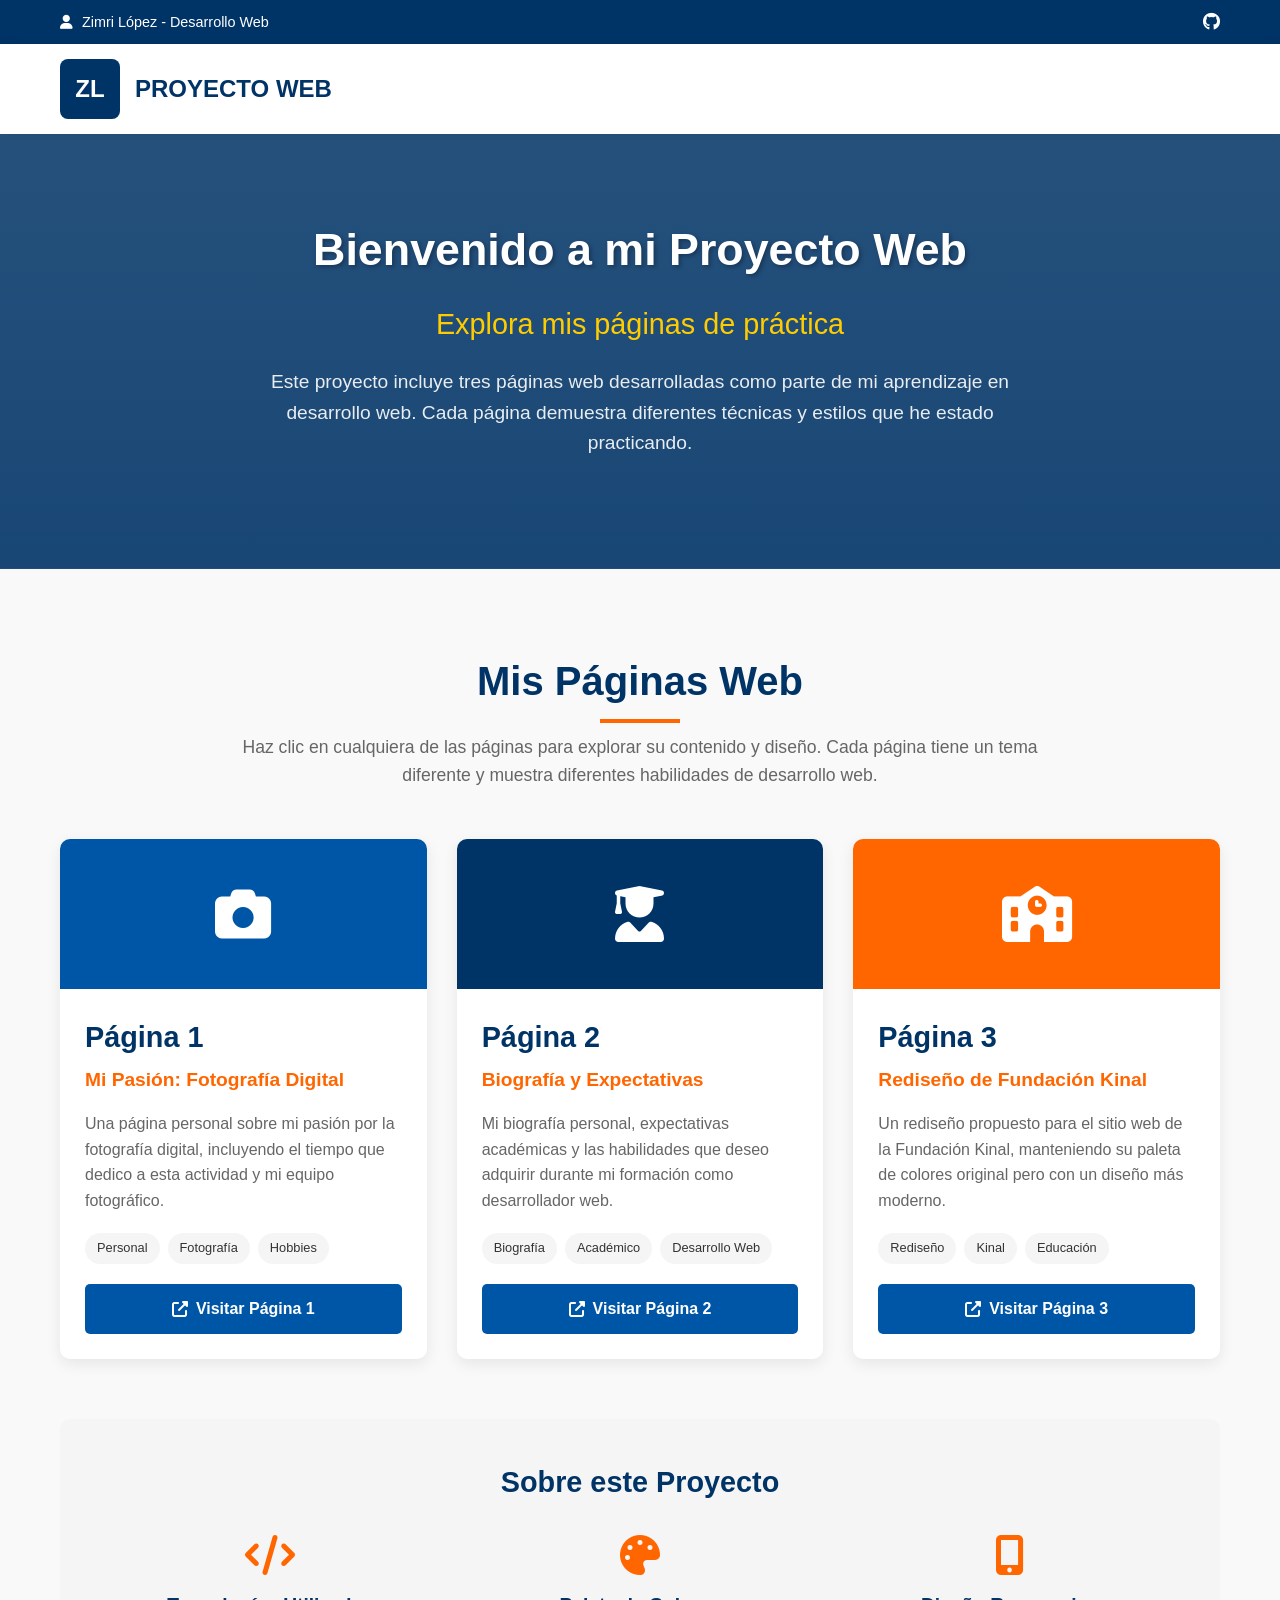
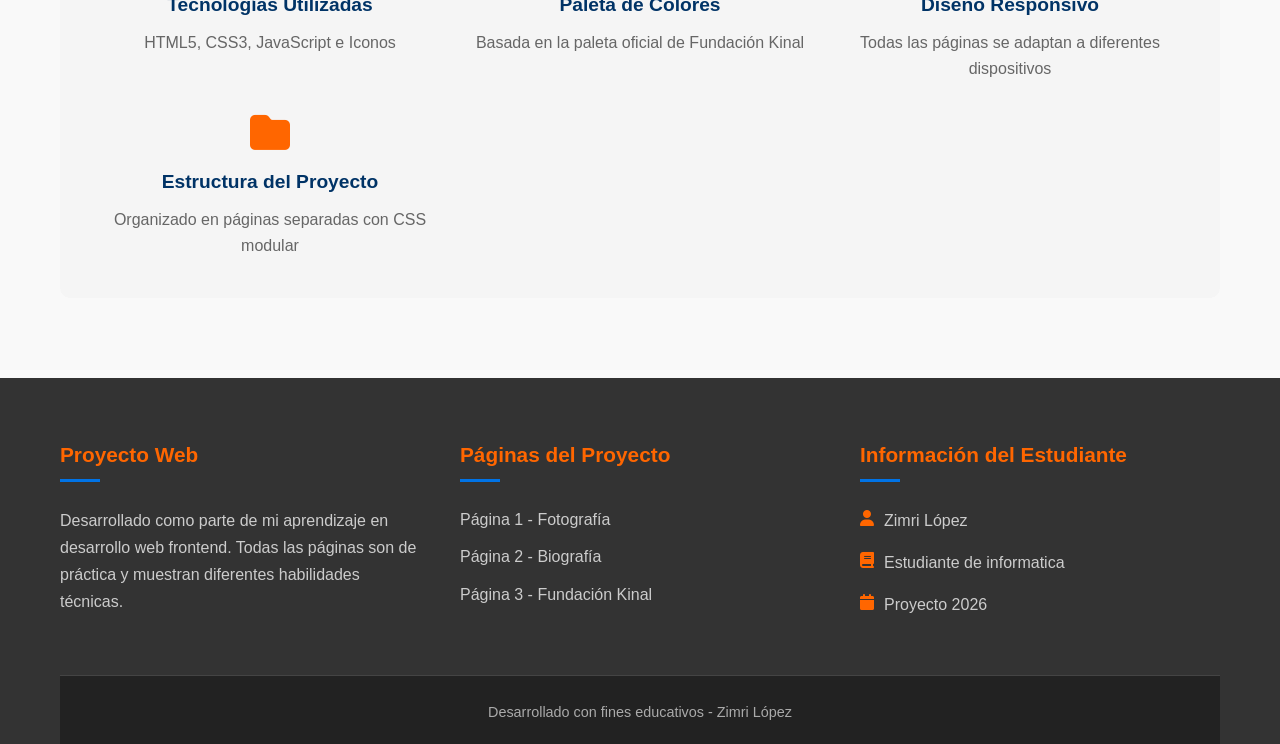
<file: index.html>
<!DOCTYPE html>
<html lang="es">

<head>
    <meta charset="UTF-8">
    <meta name="viewport" content="width=device-width, initial-scale=1.0">
    <title>Proyecto Web - Páginas de Práctica</title>
    <link rel="stylesheet" href="/style/index.css">
    <link rel="stylesheet" href="https://cdnjs.cloudflare.com/ajax/libs/font-awesome/6.4.0/css/all.min.css">
</head>

<body>

    <div class="top-header">
        <div class="container">
            <div class="top-header-content">
                <div class="contact-info">
                    <span><i class="fas fa-user"></i> Zimri López - Desarrollo Web</span>
                </div>
                <div class="social-icons">
                    <a href="#"><i class="fab fa-github"></i></a>
                </div>
            </div>
        </div>
    </div>

    <header class="main-header">
        <div class="container">
            <div class="header-content">
                <div class="logo-container">
                    <div class="logo">
                        <div class="logo-icon">ZL</div>
                    </div>
                    <div class="logo-text">
                        <div class="logo-title">PROYECTO WEB</div>

                    </div>
                </div>
            </div>
        </div>
    </header>


    <section class="hero">
        <div class="container">
            <div class="hero-content">
                <h1>Bienvenido a mi Proyecto Web</h1>
                <h2>Explora mis páginas de práctica</h2>
                <p>Este proyecto incluye tres páginas web desarrolladas como parte de mi aprendizaje en desarrollo web.
                    Cada página demuestra diferentes técnicas y estilos que he estado practicando.</p>
            </div>
        </div>
    </section>

    <section class="pages-section">
        <div class="container">
            <h2 class="section-title">Mis Páginas Web</h2>
            <p class="section-description">
                Haz clic en cualquiera de las páginas para explorar su contenido y diseño.
                Cada página tiene un tema diferente y muestra diferentes habilidades de desarrollo web.
            </p>

            <div class="pages-grid">

                <div class="page-card">
                    <div class="page-icon" style="background-color: #0056a6;">
                        <i class="fas fa-camera"></i>
                    </div>
                    <div class="page-content">
                        <h3>Página 1</h3>
                        <h4>Mi Pasión: Fotografía Digital</h4>
                        <p>Una página personal sobre mi pasión por la fotografía digital, incluyendo el tiempo que
                            dedico a esta actividad y mi equipo fotográfico.</p>
                        <div class="page-features">
                            <span class="feature-tag">Personal</span>
                            <span class="feature-tag">Fotografía</span>
                            <span class="feature-tag">Hobbies</span>
                        </div>
                        <a href="pages/pagina1.html" class="page-button">
                            <i class="fas fa-external-link-alt"></i> Visitar Página 1
                        </a>
                    </div>
                </div>


                <div class="page-card">
                    <div class="page-icon" style="background-color: #003366;">
                        <i class="fas fa-user-graduate"></i>
                    </div>
                    <div class="page-content">
                        <h3>Página 2</h3>
                        <h4>Biografía y Expectativas</h4>
                        <p>Mi biografía personal, expectativas académicas y las habilidades que deseo adquirir durante
                            mi formación como desarrollador web.</p>
                        <div class="page-features">
                            <span class="feature-tag">Biografía</span>
                            <span class="feature-tag">Académico</span>
                            <span class="feature-tag">Desarrollo Web</span>
                        </div>
                        <a href="pages/pagina2.html" class="page-button">
                            <i class="fas fa-external-link-alt"></i> Visitar Página 2
                        </a>
                    </div>
                </div>


                <div class="page-card">
                    <div class="page-icon" style="background-color: #ff6600;">
                        <i class="fas fa-school"></i>
                    </div>
                    <div class="page-content">
                        <h3>Página 3</h3>
                        <h4>Rediseño de Fundación Kinal</h4>
                        <p>Un rediseño propuesto para el sitio web de la Fundación Kinal, manteniendo su paleta de
                            colores original pero con un diseño más moderno.</p>
                        <div class="page-features">
                            <span class="feature-tag">Rediseño</span>
                            <span class="feature-tag">Kinal</span>
                            <span class="feature-tag">Educación</span>
                        </div>
                        <a href="pages/pagina3.html" class="page-button">
                            <i class="fas fa-external-link-alt"></i> Visitar Página 3
                        </a>
                    </div>
                </div>
            </div>


            <div class="project-info">
                <h3>Sobre este Proyecto</h3>
                <div class="info-grid">
                    <div class="info-item">
                        <i class="fas fa-code"></i>
                        <h4>Tecnologías Utilizadas</h4>
                        <p>HTML5, CSS3, JavaScript e Iconos</p>
                    </div>
                    <div class="info-item">
                        <i class="fas fa-palette"></i>
                        <h4>Paleta de Colores</h4>
                        <p>Basada en la paleta oficial de Fundación Kinal</p>
                    </div>
                    <div class="info-item">
                        <i class="fas fa-mobile-alt"></i>
                        <h4>Diseño Responsivo</h4>
                        <p>Todas las páginas se adaptan a diferentes dispositivos</p>
                    </div>
                    <div class="info-item">
                        <i class="fas fa-folder"></i>
                        <h4>Estructura del Proyecto</h4>
                        <p>Organizado en páginas separadas con CSS modular</p>
                    </div>
                </div>
            </div>
        </div>
    </section>


    <footer class="footer">
        <div class="container">
            <div class="footer-content">
                <div class="footer-column">
                    <h3>Proyecto Web</h3>
                    <p>Desarrollado como parte de mi aprendizaje en desarrollo web frontend. Todas las páginas son de
                        práctica y muestran diferentes habilidades técnicas.</p>

                </div>

                <div class="footer-column">
                    <h3>Páginas del Proyecto</h3>
                    <ul class="footer-links">
                        <li><a href="pages/pagina1.html">Página 1 - Fotografía</a></li>
                        <li><a href="pages/pagina2.html">Página 2 - Biografía</a></li>
                        <li><a href="pages/pagina3.html">Página 3 - Fundación Kinal</a></li>
                    </ul>
                </div>

                <div class="footer-column">
                    <h3>Información del Estudiante</h3>
                    <div class="contact-details">
                        <p><i class="fas fa-user"></i> Zimri López</p>
                        <p><i class="fas fa-book"></i> Estudiante de informatica</p>
                        <p><i class="fas fa-calendar"></i> Proyecto 2026</p>
                    </div>
                </div>
            </div>

            <div class="copyright">

                <p style="margin-top: 5px;">Desarrollado con fines educativos - Zimri López</p>
            </div>
        </div>
    </footer>

    <script>
        document.addEventListener('DOMContentLoaded', function () {

            const pageCards = document.querySelectorAll('.page-card');
            pageCards.forEach(card => {
                card.addEventListener('mouseenter', function () {
                    this.style.transform = 'translateY(-10px)';
                });

                card.addEventListener('mouseleave', function () {
                    this.style.transform = 'translateY(0)';
                });
            });
        });
    </script>
</body>

</html>
</file>
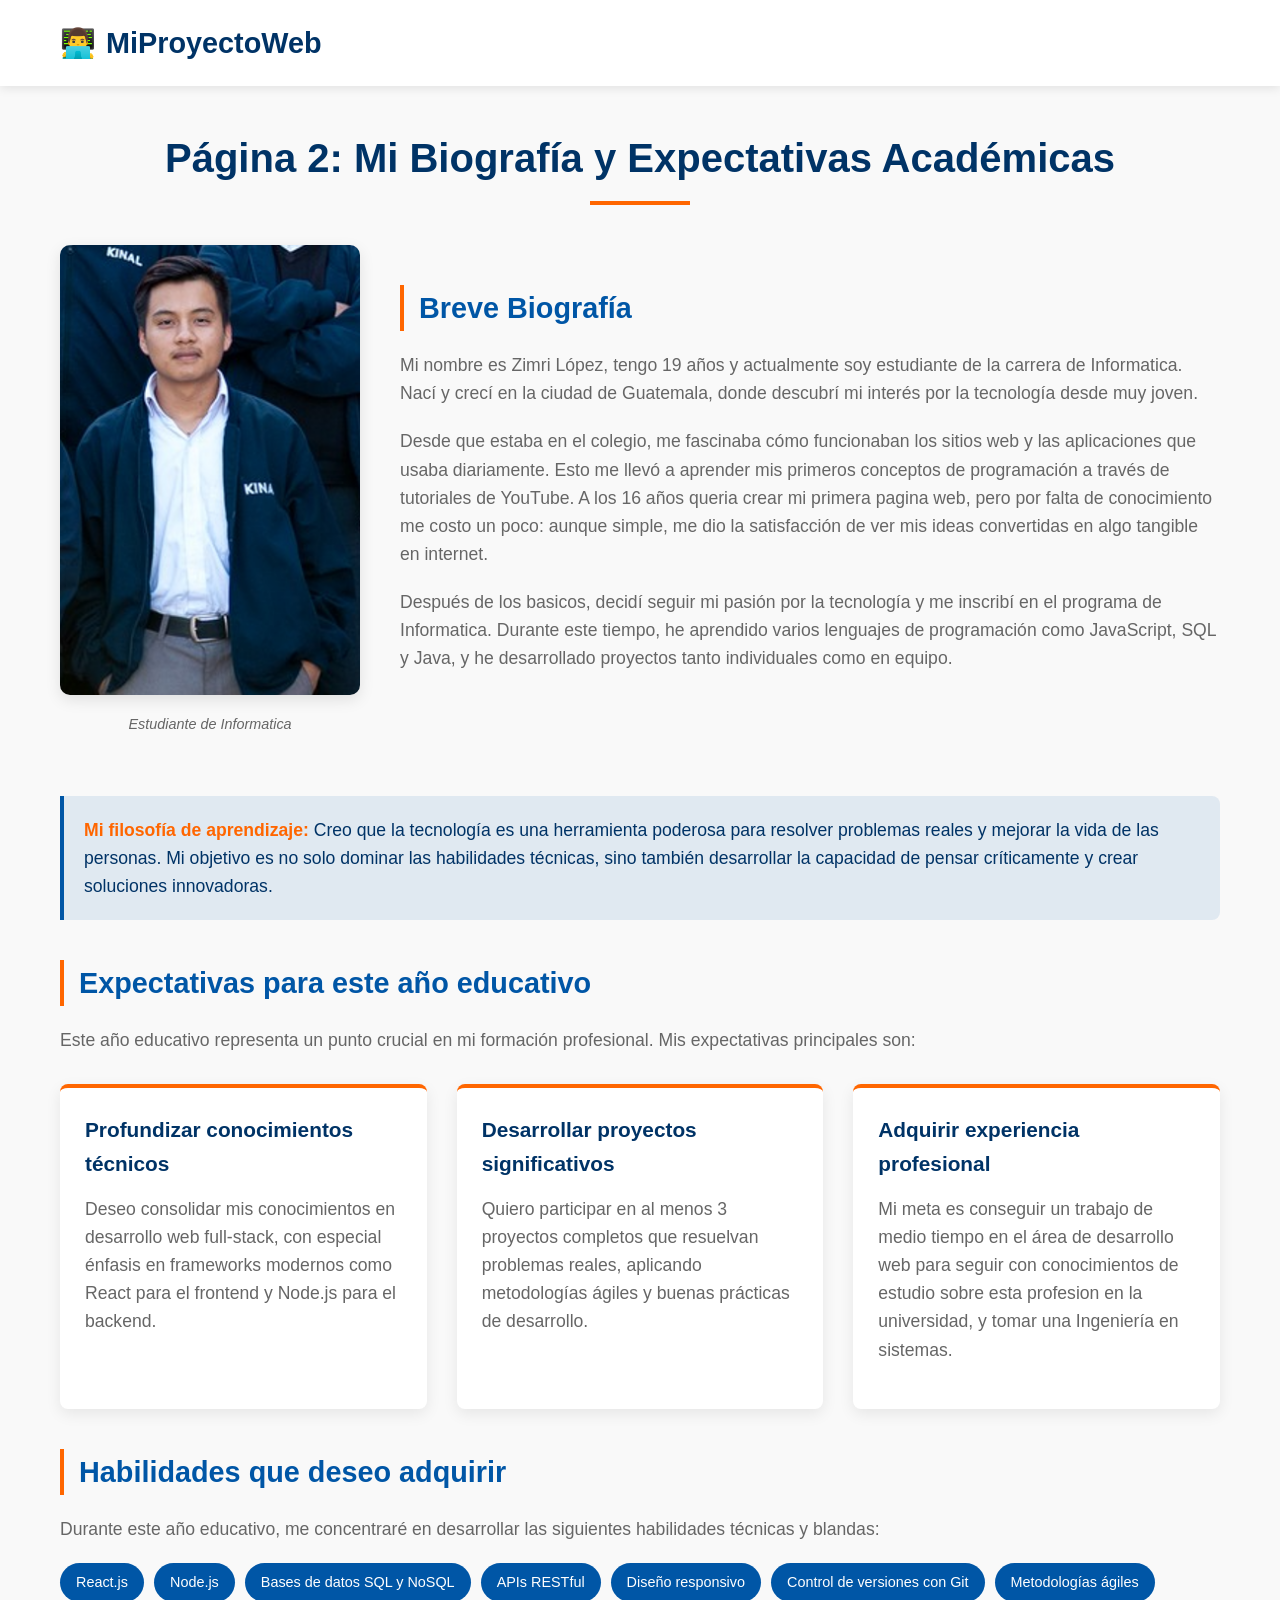
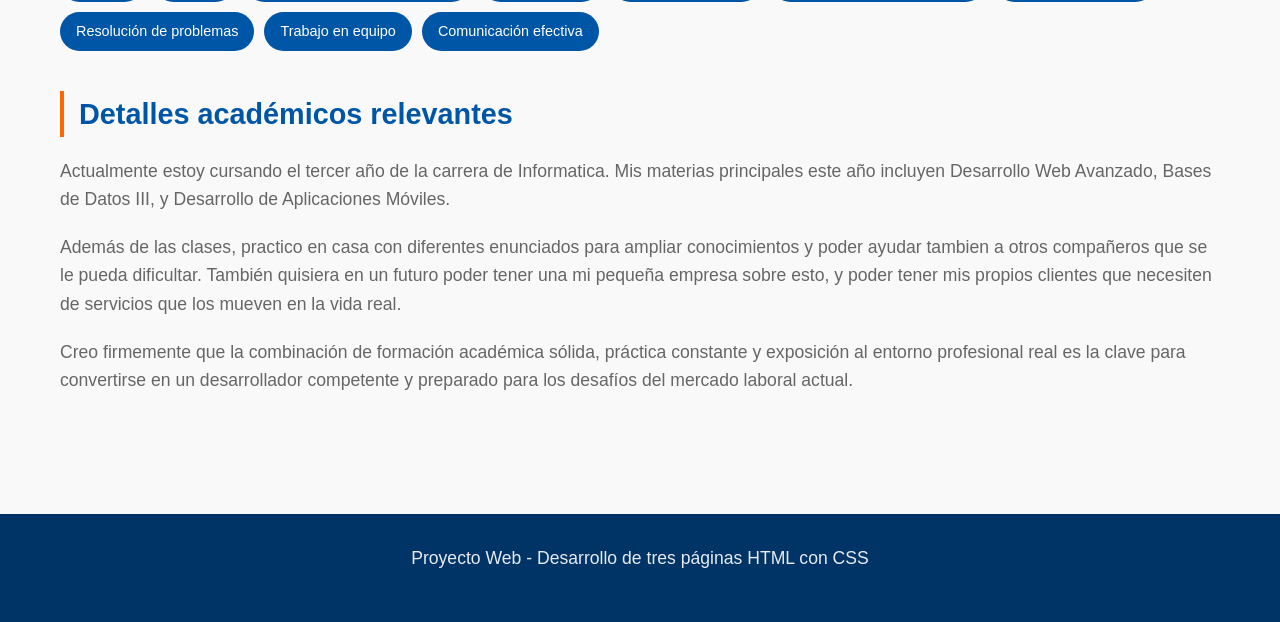
<file: pages/pagina2.html>
<!DOCTYPE html>
<html lang="es">
<head>
    <meta charset="UTF-8">
    <meta name="viewport" content="width=device-width, initial-scale=1.0">
    <title>Proyecto Web - Página 2</title>
    <link rel="stylesheet" href="/style/pagina2.css">

</head>

<body>

    <header>
        <div class="container">
            <nav>
                <a href="index.html" class="logo">MiProyectoWeb</a>
            </nav>
        </div>
    </header>

    <div class="container">
        <main>
            <h1>Página 2: Mi Biografía y Expectativas Académicas</h1>

            <div class="bio-section">
                <div class="image-container">
                    <img src="/image/Z.png" alt="Foto de perfil" class="profile-img">
                    <p class="caption">Estudiante de Informatica</p>
                </div>

                <div class="bio-text">
                    <h2>Breve Biografía</h2>
                    <p>Mi nombre es Zimri López, tengo 19 años y actualmente soy estudiante de la carrera de Informatica. Nací y crecí en la ciudad de Guatemala, donde descubrí mi interés por la tecnología
                        desde muy joven.</p>

                    <p>Desde que estaba en el colegio, me fascinaba cómo funcionaban los sitios web y las aplicaciones
                        que usaba diariamente. Esto me llevó a aprender mis primeros conceptos de programación a través
                        de tutoriales de YouTube. A los 16 años queria crear mi primera pagina web, pero por falta de conocimiento me costo un poco: aunque simple, me dio la satisfacción de ver mis ideas convertidas en algo tangible en
                        internet.</p>

                    <p>Después de los basicos, decidí seguir mi pasión por la tecnología y me inscribí en el programa de
                        Informatica. Durante este tiempo, he aprendido varios lenguajes de programación como
                        JavaScript, SQL y Java, y he desarrollado proyectos tanto individuales como en equipo.</p>
                </div>
            </div>

            <div class="highlight">
                <p><strong>Mi filosofía de aprendizaje:</strong> Creo que la tecnología es una herramienta poderosa para
                    resolver problemas reales y mejorar la vida de las personas. Mi objetivo es no solo dominar las
                    habilidades técnicas, sino también desarrollar la capacidad de pensar críticamente y crear
                    soluciones innovadoras.</p>
            </div>

            <h2>Expectativas para este año educativo</h2>
            <p>Este año educativo representa un punto crucial en mi formación profesional. Mis expectativas principales
                son:</p>

            <div class="expectations-grid">
                <div class="expectation-card">
                    <h3>Profundizar conocimientos técnicos</h3>
                    <p>Deseo consolidar mis conocimientos en desarrollo web full-stack, con especial énfasis en
                        frameworks modernos como React para el frontend y Node.js para el backend.</p>
                </div>

                <div class="expectation-card">
                    <h3>Desarrollar proyectos significativos</h3>
                    <p>Quiero participar en al menos 3 proyectos completos que resuelvan problemas reales, aplicando
                        metodologías ágiles y buenas prácticas de desarrollo.</p>
                </div>

                <div class="expectation-card">
                    <h3>Adquirir experiencia profesional</h3>
                    <p>Mi meta es conseguir un trabajo de medio tiempo en el área de desarrollo web para
                        seguir con conocimientos de estudio sobre esta profesion en la  universidad, y tomar una 
                        Ingeniería en sistemas.</p>
                </div>
            </div>


            <h2>Habilidades que deseo adquirir</h2>
            <p>Durante este año educativo, me concentraré en desarrollar las siguientes habilidades técnicas y blandas:
            </p>

            <div class="skills-list">
                <span class="skill-tag">React.js</span>
                <span class="skill-tag">Node.js</span>
                <span class="skill-tag">Bases de datos SQL y NoSQL</span>
                <span class="skill-tag">APIs RESTful</span>
                <span class="skill-tag">Diseño responsivo</span>
                <span class="skill-tag">Control de versiones con Git</span>
                <span class="skill-tag">Metodologías ágiles</span>
                <span class="skill-tag">Resolución de problemas</span>
                <span class="skill-tag">Trabajo en equipo</span>
                <span class="skill-tag">Comunicación efectiva</span>
            </div>

            <h2>Detalles académicos relevantes</h2>
            <p>Actualmente estoy cursando el tercer año de la carrera de Informatica. Mis materias
                principales este año incluyen Desarrollo Web Avanzado, Bases de Datos III, y
                Desarrollo de Aplicaciones Móviles.</p>

            <p>Además de las clases, practico en casa con diferentes enunciados  para ampliar
                conocimientos y poder ayudar tambien a otros compañeros que se le pueda dificultar. También quisiera en un futuro poder tener
                una mi pequeña empresa sobre esto, y poder tener mis propios clientes que necesiten de servicios que los mueven en la vida real.</p>

            <p>Creo firmemente que la combinación de formación académica sólida, práctica constante y exposición al
                entorno profesional real es la clave para convertirse en un desarrollador competente y preparado para
                los desafíos del mercado laboral actual.</p>
        </main>
    </div>

    <footer>
        <div class="container">
            <p>Proyecto Web - Desarrollo de tres páginas HTML con CSS</p>

        </div>
    </footer>
</body>

</html>
</file>
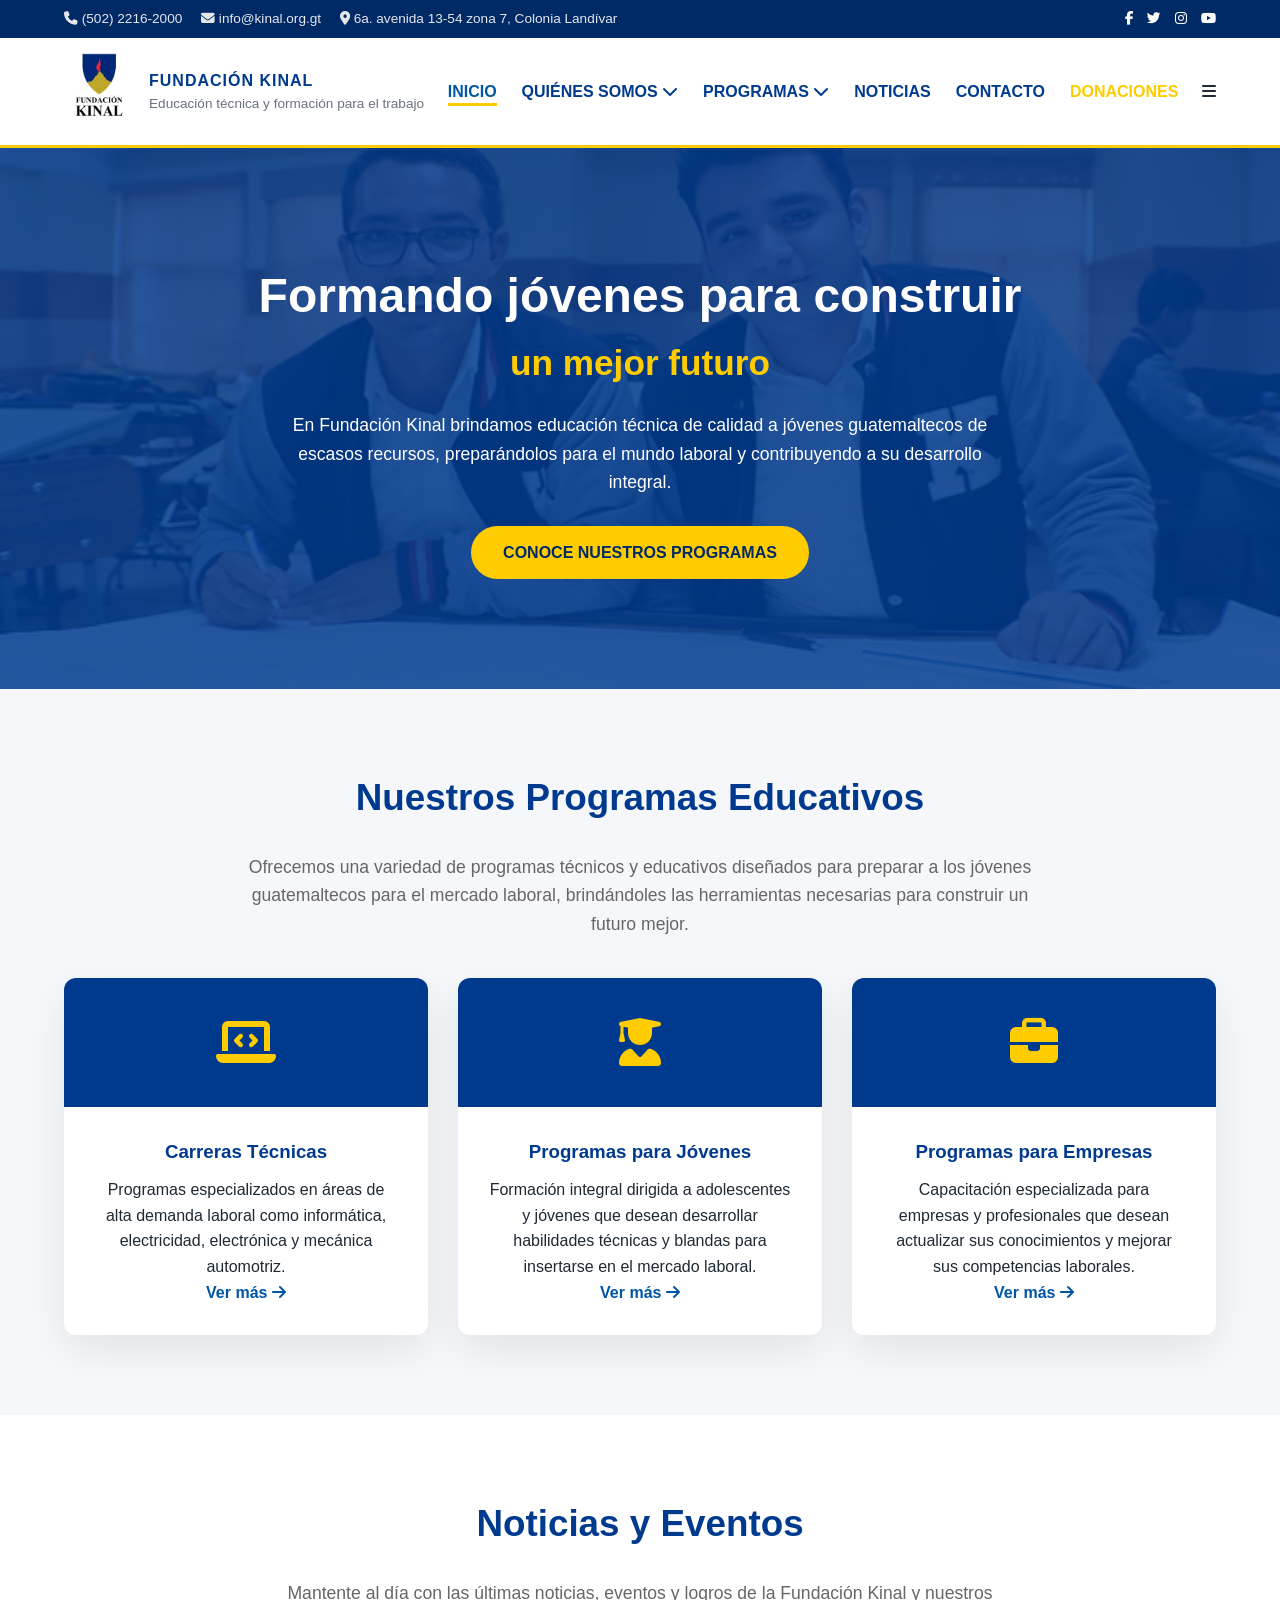
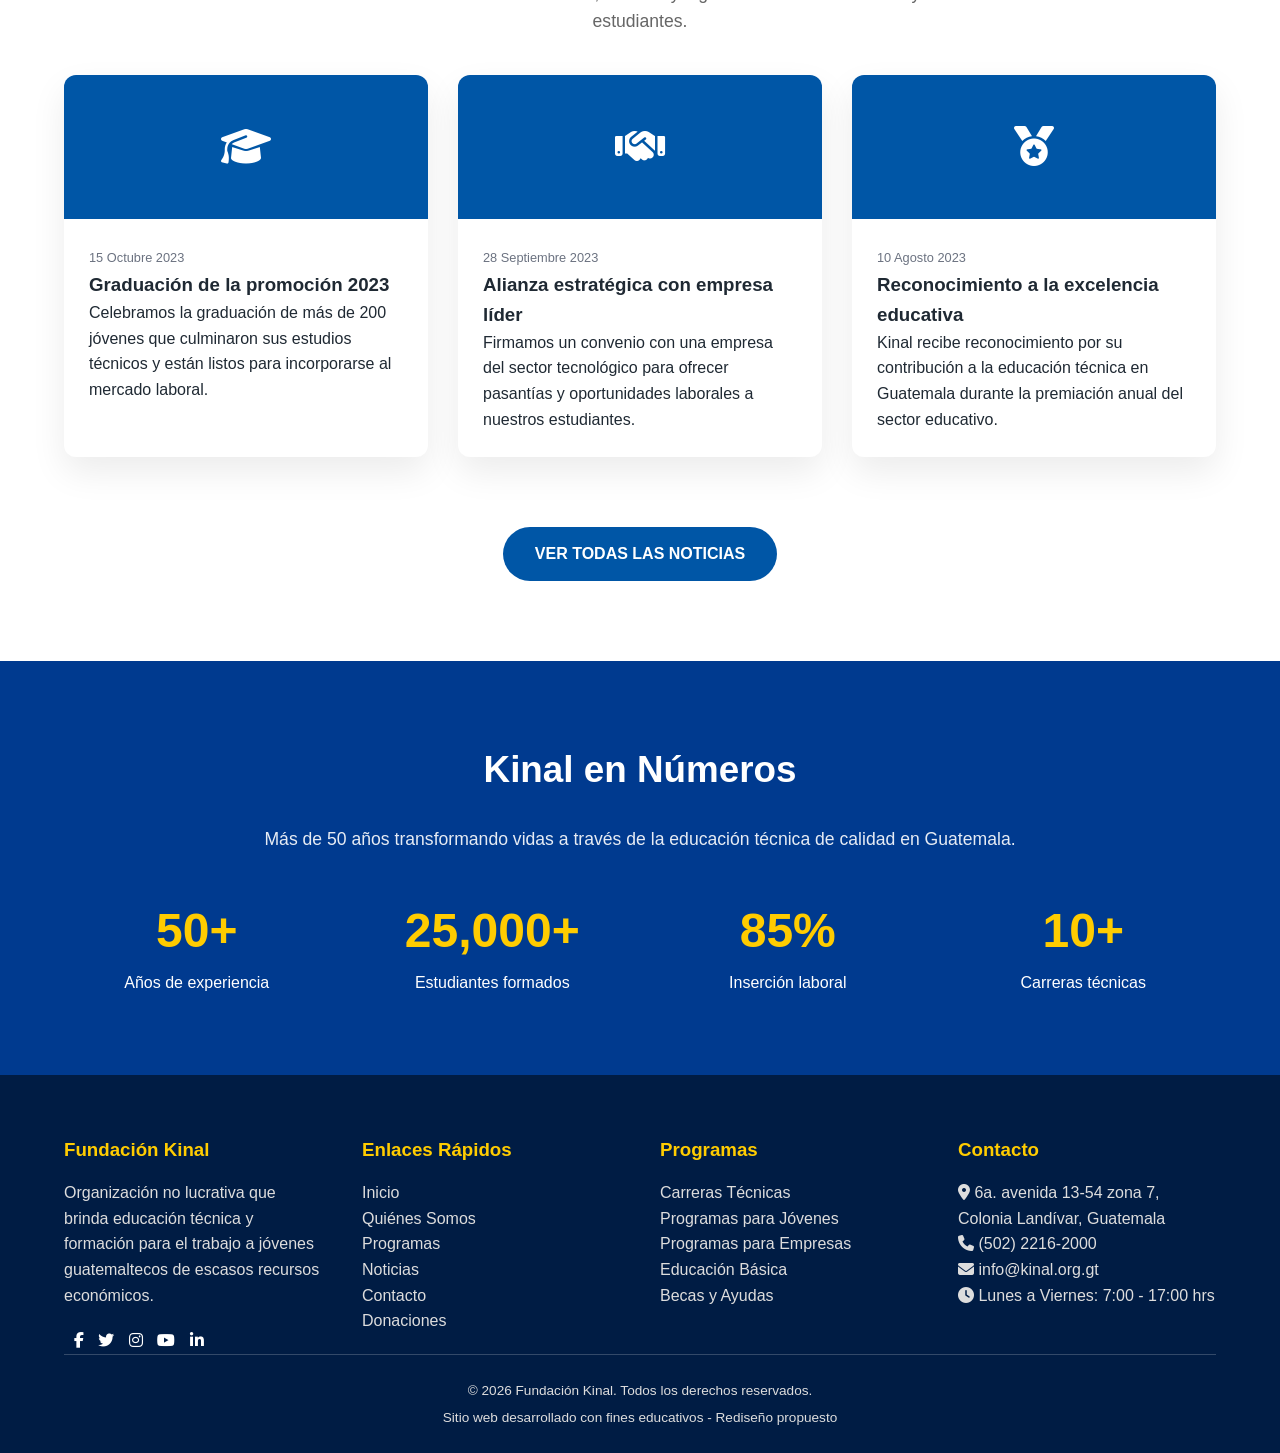
<file: pages/pagina3.html>
<!DOCTYPE html>
<html lang="es">

<head>
    <meta charset="UTF-8">
    <meta name="viewport" content="width=device-width, initial-scale=1.0">
    <title>Fundación Kinal - Educación Técnica en Guatemala</title>
    <link rel="stylesheet" href="https://cdnjs.cloudflare.com/ajax/libs/font-awesome/6.4.0/css/all.min.css">
    <link rel="stylesheet" href="/style/pagina3.css">

</head>

<body>
    <div class="top-header">
        <div class="container">
            <div class="top-header-content">
                <div class="contact-info">
                    <span><i class="fas fa-phone"></i> (502) 2216-2000</span>
                    <span><i class="fas fa-envelope"></i> info@kinal.org.gt</span>
                    <span><i class="fas fa-map-marker-alt"></i> 6a. avenida 13-54 zona 7, Colonia Landívar</span>
                </div>
                <div class="social-icons">
                    <a href="#"><i class="fab fa-facebook-f"></i></a>
                    <a href="#"><i class="fab fa-twitter"></i></a>
                    <a href="#"><i class="fab fa-instagram"></i></a>
                    <a href="#"><i class="fab fa-youtube"></i></a>
                </div>
            </div>
        </div>
    </div>

    <header class="main-header">
        <div class="container">
            <div class="header-content">
                <div class="logo-container">

                    <div class="logo">
                        <img src="/image/logo.png" alt="Logo Kinal" style="height: 70px; width: auto;">
                    </div>

                    <div class="logo-text">
                        <div class="logo-title">FUNDACIÓN KINAL</div>
                        <div class="logo-subtitle">Educación técnica y formación para el trabajo</div>
                    </div>
                </div>

                <nav class="main-nav" id="mainNav">
                    <ul>
                        <li><a href="#" class="active">INICIO</a></li>
                        <li>
                            <a href="#">QUIÉNES SOMOS <i class="fas fa-chevron-down"></i></a>
                            <ul class="submenu">




                            </ul>
                        </li>
                        <li>
                            <a href="#">PROGRAMAS <i class="fas fa-chevron-down"></i></a>
                            <ul class="submenu">

                            </ul>
                        </li>
                        <li><a href="#">NOTICIAS</a></li>
                        <li><a href="#">CONTACTO</a></li>
                        <li><a href="#" style="color: #ffcc00; font-weight: bold;">DONACIONES</a></li>
                    </ul>
                </nav>

                <div class="mobile-menu-toggle" id="mobileMenuToggle">
                    <i class="fas fa-bars"></i>
                </div>
            </div>
        </div>
    </header>

    <div class="nav-overlay" id="navOverlay"></div>

    <section class="hero">
        <div class="container">
            <div class="hero-content">
                <div class="hero-logo">

                </div>
            </div>

            <h1>Formando jóvenes para construir</h1>
            <h2>un mejor futuro</h2>
            <p>En Fundación Kinal brindamos educación técnica de calidad a jóvenes guatemaltecos de escasos
                recursos, preparándolos para el mundo laboral y contribuyendo a su desarrollo integral.</p>
            <a href="#" class="cta-button">CONOCE NUESTROS PROGRAMAS</a>
        </div>
        </div>
    </section>

    <section class="programs-section">
        <div class="container">
            <h2 class="section-title">Nuestros Programas Educativos</h2>
            <p style="text-align: center; max-width: 800px; margin: 0 auto 40px; color: #666; font-size: 1.1rem;">
                Ofrecemos una variedad de programas técnicos y educativos diseñados para preparar a los jóvenes
                guatemaltecos para el mercado laboral, brindándoles las herramientas necesarias para construir un futuro
                mejor.</p>

            <div class="programs-grid">
                <div class="program-card">
                    <div class="program-img">
                        <div class="icon-box">
                            <i class="fas fa-laptop-code"></i>
                        </div>
                    </div>
                    <div class="program-content">
                        <h3>Carreras Técnicas</h3>
                        <p>Programas especializados en áreas de alta demanda laboral como informática, electricidad,
                            electrónica y mecánica automotriz.</p>
                        <a href="#" class="program-link">Ver más <i class="fas fa-arrow-right"></i></a>
                    </div>
                </div>

                <div class="program-card">
                    <div class="program-img">
                        <div class="icon-box">
                            <i class="fas fa-user-graduate"></i>
                        </div>
                    </div>
                    <div class="program-content">
                        <h3>Programas para Jóvenes</h3>
                        <p>Formación integral dirigida a adolescentes y jóvenes que desean desarrollar habilidades
                            técnicas y blandas para insertarse en el mercado laboral.</p>
                        <a href="#" class="program-link">Ver más <i class="fas fa-arrow-right"></i></a>
                    </div>
                </div>

                <div class="program-card">
                    <div class="program-img">
                        <div class="icon-box">
                            <i class="fas fa-briefcase"></i>
                        </div>
                    </div>
                    <div class="program-content">
                        <h3>Programas para Empresas</h3>
                        <p>Capacitación especializada para empresas y profesionales que desean actualizar sus
                            conocimientos y mejorar sus competencias laborales.</p>
                        <a href="#" class="program-link">Ver más <i class="fas fa-arrow-right"></i></a>
                    </div>
                </div>
            </div>
        </div>
    </section>

    <section class="news-section">
        <div class="container">
            <h2 class="section-title">Noticias y Eventos</h2>
            <p style="text-align: center; max-width: 800px; margin: 0 auto 40px; color: #666; font-size: 1.1rem;">
                Mantente al día con las últimas noticias, eventos y logros de la Fundación Kinal y nuestros estudiantes.
            </p>

            <div class="news-grid">
                <div class="news-card">
                    <div class="news-img">
                        <i class="fas fa-graduation-cap"></i>
                    </div>
                    <div class="news-content">
                        <span class="news-date">15 Octubre 2023</span>
                        <h3>Graduación de la promoción 2023</h3>
                        <p>Celebramos la graduación de más de 200 jóvenes que culminaron sus estudios técnicos y están
                            listos para incorporarse al mercado laboral.</p>
                    </div>
                </div>

                <div class="news-card">
                    <div class="news-img">
                        <i class="fas fa-handshake"></i>
                    </div>
                    <div class="news-content">
                        <span class="news-date">28 Septiembre 2023</span>
                        <h3>Alianza estratégica con empresa líder</h3>
                        <p>Firmamos un convenio con una empresa del sector tecnológico para ofrecer pasantías y
                            oportunidades laborales a nuestros estudiantes.</p>
                    </div>
                </div>

                <div class="news-card">
                    <div class="news-img">
                        <i class="fas fa-medal"></i>
                    </div>
                    <div class="news-content">
                        <span class="news-date">10 Agosto 2023</span>
                        <h3>Reconocimiento a la excelencia educativa</h3>
                        <p>Kinal recibe reconocimiento por su contribución a la educación técnica en Guatemala durante
                            la premiación anual del sector educativo.</p>
                    </div>
                </div>
            </div>

            <div style="text-align: center; margin-top: 40px;">
                <a href="#" class="cta-button"
                    style="background-color: #0056a6; color: white; border-color: #0056a6;">VER TODAS LAS NOTICIAS</a>
            </div>
        </div>
    </section>

    <section class="stats-section">
        <div class="container">
            <h2 class="section-title" style="color: white;">Kinal en Números</h2>
            <p
                style="text-align: center; max-width: 800px; margin: 0 auto 40px; color: rgba(255, 255, 255, 0.9); font-size: 1.1rem;">
                Más de 50 años transformando vidas a través de la educación técnica de calidad en Guatemala.</p>

            <div class="stats-grid">
                <div class="stat-item">
                    <div class="stat-number">50+</div>
                    <div class="stat-text">Años de experiencia</div>
                </div>

                <div class="stat-item">
                    <div class="stat-number">25,000+</div>
                    <div class="stat-text">Estudiantes formados</div>
                </div>

                <div class="stat-item">
                    <div class="stat-number">85%</div>
                    <div class="stat-text">Inserción laboral</div>
                </div>

                <div class="stat-item">
                    <div class="stat-number">10+</div>
                    <div class="stat-text">Carreras técnicas</div>
                </div>
            </div>
        </div>
    </section>

    <footer class="footer">
        <div class="container">
            <div class="footer-content">
                <div class="footer-column">
                    <h3>Fundación Kinal</h3>
                    <p style="color: #ddd; margin-bottom: 20px;">Organización no lucrativa que brinda educación técnica
                        y formación para el trabajo a jóvenes guatemaltecos de escasos recursos económicos.</p>
                    <div class="social-icons">
                        <a href="#"><i class="fab fa-facebook-f"></i></a>
                        <a href="#"><i class="fab fa-twitter"></i></a>
                        <a href="#"><i class="fab fa-instagram"></i></a>
                        <a href="#"><i class="fab fa-youtube"></i></a>
                        <a href="#"><i class="fab fa-linkedin-in"></i></a>
                    </div>
                </div>

                <div class="footer-column">
                    <h3>Enlaces Rápidos</h3>
                    <ul class="footer-links">
                        <li><a href="#">Inicio</a></li>
                        <li><a href="#">Quiénes Somos</a></li>
                        <li><a href="#">Programas</a></li>
                        <li><a href="#">Noticias</a></li>
                        <li><a href="#">Contacto</a></li>
                        <li><a href="#">Donaciones</a></li>
                    </ul>
                </div>

                <div class="footer-column">
                    <h3>Programas</h3>
                    <ul class="footer-links">
                        <li><a href="#">Carreras Técnicas</a></li>
                        <li><a href="#">Programas para Jóvenes</a></li>
                        <li><a href="#">Programas para Empresas</a></li>
                        <li><a href="#">Educación Básica</a></li>
                        <li><a href="#">Becas y Ayudas</a></li>
                    </ul>
                </div>

                <div class="footer-column">
                    <h3>Contacto</h3>
                    <div class="contact-details">
                        <p><i class="fas fa-map-marker-alt"></i> 6a. avenida 13-54 zona 7, Colonia Landívar, Guatemala
                        </p>
                        <p><i class="fas fa-phone"></i> (502) 2216-2000</p>
                        <p><i class="fas fa-envelope"></i> info@kinal.org.gt</p>
                        <p><i class="fas fa-clock"></i> Lunes a Viernes: 7:00 - 17:00 hrs</p>
                    </div>
                </div>
            </div>

            <div class="copyright">
                <p>&copy; 2026 Fundación Kinal. Todos los derechos reservados.</p>
                <p style="margin-top: 5px;">Sitio web desarrollado con fines educativos - Rediseño propuesto</p>
            </div>
        </div>
    </footer>

    <script>
        document.addEventListener('DOMContentLoaded', function () {
            const mobileMenuToggle = document.getElementById('mobileMenuToggle');
            const mainNav = document.getElementById('mainNav');
            const navOverlay = document.getElementById('navOverlay');

            mobileMenuToggle.addEventListener('click', function () {
                mainNav.classList.toggle('active');
                navOverlay.classList.toggle('active');

                const icon = mobileMenuToggle.querySelector('i');
                if (mainNav.classList.contains('active')) {
                    icon.classList.remove('fa-bars');
                    icon.classList.add('fa-times');
                } else {
                    icon.classList.remove('fa-times');
                    icon.classList.add('fa-bars');
                }
            });

            navOverlay.addEventListener('click', function () {
                mainNav.classList.remove('active');
                navOverlay.classList.remove('active');


                const icon = mobileMenuToggle.querySelector('i');
                icon.classList.remove('fa-times');
                icon.classList.add('fa-bars');
            });

            const navItemsWithSubmenu = document.querySelectorAll('.main-nav li:has(.submenu) > a');
            navItemsWithSubmenu.forEach(item => {
                item.addEventListener('click', function (e) {
                    if (window.innerWidth <= 900) {
                        e.preventDefault();
                        const submenu = this.nextElementSibling;
                        submenu.classList.toggle('active');


                        const icon = this.querySelector('i');
                        if (submenu.classList.contains('active')) {
                            icon.classList.remove('fa-chevron-down');
                            icon.classList.add('fa-chevron-up');
                        } else {
                            icon.classList.remove('fa-chevron-up');
                            icon.classList.add('fa-chevron-down');
                        }
                    }
                });
            });
        });
    </script>
</body>

</html>
</file>
<file: style/index.css>
:root {
    --azul-oscuro: #003366;
    --azul-medio: #0056a6;
    --azul-claro: #0073e6;
    --naranja: #ff6600;
    --amarillo: #ffcc00;
    --gris-oscuro: #333333;
    --gris-medio: #666666;
    --gris-claro: #f5f5f5;
    --blanco: #ffffff;
}


* {
    margin: 0;
    padding: 0;
    box-sizing: border-box;
}

body {
    font-family: 'Segoe UI', Tahoma, Geneva, Verdana, sans-serif;
    color: var(--gris-oscuro);
    line-height: 1.6;
    background-color: #f9f9f9;
}

.container {
    width: 100%;
    max-width: 1200px;
    margin: 0 auto;
    padding: 0 20px;
}


.top-header {
    background-color: var(--azul-oscuro);
    color: var(--blanco);
    padding: 8px 0;
    font-size: 0.9rem;
}

.top-header-content {
    display: flex;
    justify-content: space-between;
    align-items: center;
}

.contact-info span {
    margin-right: 20px;
}

.contact-info i {
    margin-right: 5px;
}

.social-icons a {
    color: var(--blanco);
    margin-left: 15px;
    font-size: 1.1rem;
    transition: color 0.3s;
}

.social-icons a:hover {
    color: var(--naranja);
}


.main-header {
    background-color: var(--blanco);
    box-shadow: 0 2px 10px rgba(0, 0, 0, 0.1);
    padding: 15px 0;
}

.header-content {
    display: flex;
    justify-content: space-between;
    align-items: center;
}

.logo-container {
    display: flex;
    align-items: center;
    gap: 15px;
}

.logo {
    width: 60px;
    height: 60px;
    background-color: var(--azul-oscuro);
    border-radius: 8px;
    display: flex;
    align-items: center;
    justify-content: center;
    color: var(--blanco);
    font-weight: bold;
    font-size: 1.5rem;
}

.logo-text {
    display: flex;
    flex-direction: column;
}

.logo-title {
    font-size: 1.5rem;
    font-weight: 700;
    color: var(--azul-oscuro);
}

.logo-subtitle {
    font-size: 0.9rem;
    color: var(--gris-medio);
    margin-top: 2px;
}


.hero {
    background: linear-gradient(rgba(0, 51, 102, 0.85), rgba(0, 51, 102, 0.9)),
        url('https://images.unsplash.com/photo-1516321318423-f06f85e504b3?ixlib=rb-4.0.3&auto=format&fit=crop&w=1170&q=80');
    background-size: cover;
    background-position: center;
    color: var(--blanco);
    padding: 80px 0;
    text-align: center;
}

.hero-content {
    max-width: 800px;
    margin: 0 auto;
}

.hero h1 {
    font-size: 2.8rem;
    margin-bottom: 15px;
    text-shadow: 2px 2px 4px rgba(0, 0, 0, 0.3);
}

.hero h2 {
    font-size: 1.8rem;
    margin-bottom: 20px;
    color: var(--amarillo);
    font-weight: 400;
}

.hero p {
    font-size: 1.2rem;
    margin-bottom: 30px;
    opacity: 0.9;
}


.pages-section {
    padding: 80px 0;
}

.section-title {
    text-align: center;
    font-size: 2.5rem;
    color: var(--azul-oscuro);
    margin-bottom: 20px;
    position: relative;
}

.section-title::after {
    content: '';
    position: absolute;
    width: 80px;
    height: 4px;
    background-color: var(--naranja);
    bottom: -10px;
    left: 50%;
    transform: translateX(-50%);
}

.section-description {
    text-align: center;
    max-width: 800px;
    margin: 0 auto 50px;
    color: var(--gris-medio);
    font-size: 1.1rem;
}


.pages-grid {
    display: grid;
    grid-template-columns: repeat(auto-fit, minmax(300px, 1fr));
    gap: 30px;
    margin-bottom: 60px;
}

.page-card {
    background-color: var(--blanco);
    border-radius: 10px;
    overflow: hidden;
    box-shadow: 0 5px 15px rgba(0, 0, 0, 0.08);
    transition: transform 0.3s, box-shadow 0.3s;
    height: 100%;
    display: flex;
    flex-direction: column;
}

.page-card:hover {
    transform: translateY(-10px);
    box-shadow: 0 15px 30px rgba(0, 0, 0, 0.15);
}

.page-icon {
    height: 150px;
    display: flex;
    align-items: center;
    justify-content: center;
    color: var(--blanco);
    font-size: 3.5rem;
}

.page-content {
    padding: 25px;
    flex-grow: 1;
    display: flex;
    flex-direction: column;
}

.page-content h3 {
    color: var(--azul-oscuro);
    font-size: 1.8rem;
    margin-bottom: 5px;
}

.page-content h4 {
    color: var(--naranja);
    font-size: 1.2rem;
    margin-bottom: 15px;
    font-weight: 600;
}

.page-content p {
    color: var(--gris-medio);
    margin-bottom: 20px;
    flex-grow: 1;
}

.page-features {
    display: flex;
    flex-wrap: wrap;
    gap: 8px;
    margin-bottom: 20px;
}

.feature-tag {
    background-color: var(--gris-claro);
    color: var(--gris-oscuro);
    padding: 5px 12px;
    border-radius: 20px;
    font-size: 0.8rem;
    font-weight: 500;
}

.page-button {
    display: inline-flex;
    align-items: center;
    justify-content: center;
    background-color: var(--azul-medio);
    color: var(--blanco);
    padding: 12px 20px;
    border-radius: 5px;
    text-decoration: none;
    font-weight: 600;
    transition: background-color 0.3s;
    margin-top: auto;
}

.page-button:hover {
    background-color: var(--azul-oscuro);
}

.page-button i {
    margin-right: 8px;
}


.project-info {
    background-color: var(--gris-claro);
    padding: 40px;
    border-radius: 10px;
    margin-top: 40px;
}

.project-info h3 {
    text-align: center;
    color: var(--azul-oscuro);
    margin-bottom: 30px;
    font-size: 1.8rem;
}

.info-grid {
    display: grid;
    grid-template-columns: repeat(auto-fit, minmax(250px, 1fr));
    gap: 30px;
}

.info-item {
    text-align: center;
}

.info-item i {
    font-size: 2.5rem;
    color: var(--naranja);
    margin-bottom: 15px;
}

.info-item h4 {
    color: var(--azul-oscuro);
    margin-bottom: 10px;
    font-size: 1.2rem;
}

.info-item p {
    color: var(--gris-medio);
}


.footer {
    background-color: var(--gris-oscuro);
    color: var(--blanco);
    padding-top: 60px;
}

.footer-content {
    display: grid;
    grid-template-columns: repeat(auto-fit, minmax(250px, 1fr));
    gap: 40px;
    margin-bottom: 40px;
}

.footer-column h3 {
    color: var(--naranja);
    font-size: 1.3rem;
    margin-bottom: 25px;
    position: relative;
    padding-bottom: 10px;
}

.footer-column h3::after {
    content: '';
    position: absolute;
    width: 40px;
    height: 3px;
    background-color: var(--azul-claro);
    bottom: 0;
    left: 0;
}

.footer-column p {
    color: #cccccc;
    margin-bottom: 20px;
    line-height: 1.7;
}

.footer-links {
    list-style: none;
}

.footer-links li {
    margin-bottom: 12px;
}

.footer-links a {
    color: #cccccc;
    text-decoration: none;
    transition: color 0.3s;
}

.footer-links a:hover {
    color: var(--naranja);
}

.contact-details p {
    display: flex;
    align-items: flex-start;
    margin-bottom: 15px;
}

.contact-details i {
    color: var(--naranja);
    margin-right: 10px;
    margin-top: 3px;
}

.copyright {
    background-color: #222222;
    padding: 20px 0;
    text-align: center;
    color: #aaaaaa;
    font-size: 0.9rem;
    border-top: 1px solid #444;
}

@media (max-width: 768px) {
    .top-header-content {
        flex-direction: column;
        align-items: flex-start;
        gap: 10px;
    }

    .contact-info {
        margin-bottom: 10px;
    }

    .hero h1 {
        font-size: 2.2rem;
    }

    .hero h2 {
        font-size: 1.5rem;
    }

    .hero p {
        font-size: 1rem;
    }

    .section-title {
        font-size: 2rem;
    }

    .pages-grid {
        grid-template-columns: 1fr;
    }

    .project-info {
        padding: 25px;
    }
}
</file>
<file: style/pagina2.css>
/* Variables de color basadas en Fundación Kinal */
:root {
    --azul-oscuro: #003366;
    --azul-medio: #0056a6;
    --azul-claro: #0073e6;
    --naranja: #ff6600;
    --amarillo: #ffcc00;
    --gris-oscuro: #333333;
    --gris-medio: #666666;
    --gris-claro: #f5f5f5;
    --blanco: #ffffff;
}


* {
    margin: 0;
    padding: 0;
    box-sizing: border-box;
}

body {
    font-family: 'Segoe UI', Tahoma, Geneva, Verdana, sans-serif;
    color: var(--gris-oscuro);
    line-height: 1.6;
    background-color: #f9f9f9;
}

.container {
    width: 100%;
    max-width: 1200px;
    margin: 0 auto;
    padding: 0 20px;
}


header {
    background-color: var(--blanco);
    box-shadow: 0 2px 10px rgba(0, 0, 0, 0.1);
    position: sticky;
    top: 0;
    z-index: 1000;
}

nav {
    display: flex;
    justify-content: space-between;
    align-items: center;
    padding: 20px 0;
}

.logo {
    font-size: 1.8rem;
    font-weight: 700;
    color: var(--azul-oscuro);
    text-decoration: none;
    display: flex;
    align-items: center;
}

.logo:before {
    content: "👨‍💻";
    margin-right: 10px;
}

.menu {
    display: flex;
    list-style: none;
    gap: 30px;
}

.menu a {
    text-decoration: none;
    color: var(--azul-oscuro);
    font-weight: 600;
    font-size: 1rem;
    transition: color 0.3s;
    padding: 5px 10px;
    border-radius: 4px;
}

.menu a:hover {
    color: var(--naranja);
    background-color: rgba(255, 102, 0, 0.1);
}

.menu a.active {
    color: var(--naranja);
    background-color: rgba(255, 102, 0, 0.1);
    border-bottom: 3px solid var(--naranja);
}


main {
    padding: 40px 0;
}

h1 {
    color: var(--azul-oscuro);
    font-size: 2.5rem;
    margin-bottom: 30px;
    text-align: center;
    position: relative;
    padding-bottom: 15px;
}

h1:after {
    content: '';
    position: absolute;
    width: 100px;
    height: 4px;
    background-color: var(--naranja);
    bottom: 0;
    left: 50%;
    transform: translateX(-50%);
}

h2 {
    color: var(--azul-medio);
    font-size: 1.8rem;
    margin: 40px 0 20px;
    border-left: 4px solid var(--naranja);
    padding-left: 15px;
}

h3 {
    color: var(--azul-oscuro);
    font-size: 1.4rem;
    margin-bottom: 15px;
}

p {
    margin-bottom: 20px;
    font-size: 1.1rem;
    color: var(--gris-medio);
}


.bio-section {
    display: flex;
    gap: 40px;
    margin: 40px 0;
    align-items: flex-start;
}

.image-container {
    flex: 0 0 300px;
    text-align: center;
}

.profile-img {
    width: 100%;
    max-width: 300px;
    height: auto;
    border-radius: 10px;
    box-shadow: 0 5px 15px rgba(0, 0, 0, 0.1);
}

.caption {
    margin-top: 10px;
    font-style: italic;
    color: var(--gris-medio);
    font-size: 0.9rem;
}

.bio-text {
    flex: 1;
}


.highlight {
    background-color: rgba(0, 86, 166, 0.1);
    border-left: 4px solid var(--azul-medio);
    padding: 20px;
    margin: 30px 0;
    border-radius: 0 8px 8px 0;
}

.highlight p {
    color: var(--azul-oscuro);
    font-size: 1.1rem;
    margin: 0;
}

.highlight strong {
    color: var(--naranja);
}


.expectations-grid {
    display: grid;
    grid-template-columns: repeat(auto-fit, minmax(300px, 1fr));
    gap: 30px;
    margin: 30px 0;
}

.expectation-card {
    background-color: var(--blanco);
    border-radius: 8px;
    padding: 25px;
    box-shadow: 0 5px 15px rgba(0, 0, 0, 0.08);
    border-top: 4px solid var(--naranja);
    transition: transform 0.3s;
}

.expectation-card:hover {
    transform: translateY(-5px);
    box-shadow: 0 10px 25px rgba(0, 0, 0, 0.12);
}

.expectation-card h3 {
    color: var(--azul-oscuro);
    font-size: 1.3rem;
    margin-bottom: 15px;
}


.skills-list {
    display: flex;
    flex-wrap: wrap;
    gap: 10px;
    margin: 20px 0 40px;
}

.skill-tag {
    background-color: var(--azul-medio);
    color: var(--blanco);
    padding: 8px 16px;
    border-radius: 20px;
    font-size: 0.9rem;
    font-weight: 500;
    transition: background-color 0.3s;
}

.skill-tag:hover {
    background-color: var(--azul-oscuro);
}


footer {
    background-color: var(--azul-oscuro);
    color: var(--blanco);
    padding: 30px 0;
    text-align: center;
    margin-top: 60px;
}

footer p {
    color: var(--blanco);
    opacity: 0.9;
}


@media (max-width: 768px) {
    .menu {
        flex-direction: column;
        gap: 15px;
        align-items: flex-start;
    }

    h1 {
        font-size: 2rem;
    }

    h2 {
        font-size: 1.5rem;
    }

    nav {
        flex-direction: column;
        align-items: flex-start;
        gap: 20px;
    }

    .logo {
        font-size: 1.5rem;
    }

    .bio-section {
        flex-direction: column;
    }

    .image-container {
        flex: 0 0 auto;
        width: 100%;
    }

    .expectations-grid {
        grid-template-columns: 1fr;
    }
}
</file>
<file: style/pagina3.css>
:root {
    --kinal-blue: #003a8f;
    --kinal-blue-light: #0056a6;
    --kinal-yellow: #ffcc00;
    --text-dark: #1f2933;
    --text-gray: #6b7280;
    --bg-light: #f5f7fa;
}

* {
    margin: 0;
    padding: 0;
    box-sizing: border-box;
}

body {
    font-family: "Segoe UI", Roboto, Arial, sans-serif;
    color: var(--text-dark);
    line-height: 1.6;
}


.container {
    width: 90%;
    max-width: 1200px;
    margin: auto;
}


.top-header {
    background: #002a66;
    color: #e5e7eb;
    font-size: 0.85rem;
}

.top-header-content {
    display: flex;
    justify-content: space-between;
    align-items: center;
    padding: 8px 0;
}

.contact-info span {
    margin-right: 15px;
}

.social-icons a {
    color: white;
    margin-left: 10px;
    transition: color 0.3s;
}

.social-icons a:hover {
    color: var(--kinal-yellow);
}


.main-header {
    background: white;
    border-bottom: 3px solid var(--kinal-yellow);
    position: sticky;
    top: 0;
    z-index: 1000;
}

.header-content {
    display: flex;
    justify-content: space-between;
    align-items: center;
    padding: 15px 0;
}

.logo-container {
    display: flex;
    align-items: center;
    gap: 15px;
}

.logo-title {
    font-weight: 800;
    color: var(--kinal-blue);
    letter-spacing: 1px;
}

.logo-subtitle {
    font-size: 0.85rem;
    color: var(--text-gray);
}


.main-nav ul {
    display: flex;
    list-style: none;
    gap: 25px;
}

.main-nav a {
    text-decoration: none;
    color: var(--kinal-blue);
    font-weight: 600;
    position: relative;
}

.main-nav a:hover,
.main-nav a.active {
    color: var(--kinal-blue-light);
}

.main-nav a.active::after {
    content: "";
    position: absolute;
    bottom: -6px;
    left: 0;
    width: 100%;
    height: 3px;
    background: var(--kinal-yellow);
}


.hero {
    background: linear-gradient(
        rgba(0, 58, 143, 0.85),
        rgba(0, 58, 143, 0.85)
    ),
    url("/image/alumnos1.png") center/cover;
    color: white;
    text-align: center;
    padding: 110px 20px;
}

.hero h1 {
    font-size: 3rem;
    font-weight: 800;
}

.hero h2 {
    font-size: 2.2rem;
    color: var(--kinal-yellow);
    margin-bottom: 20px;
}

.hero p {
    max-width: 700px;
    margin: auto;
    font-size: 1.1rem;
}

.cta-button {
    display: inline-block;
    margin-top: 30px;
    padding: 14px 32px;
    background: var(--kinal-yellow);
    color: #002a66;
    font-weight: bold;
    border-radius: 30px;
    text-decoration: none;
    transition: transform 0.3s, box-shadow 0.3s;
}

.cta-button:hover {
    transform: translateY(-3px);
    box-shadow: 0 10px 25px rgba(0,0,0,0.2);
}


section {
    padding: 80px 0;
}

.section-title {
    text-align: center;
    font-size: 2.3rem;
    color: var(--kinal-blue);
    margin-bottom: 25px;
}


.programs-section {
    background: var(--bg-light);
}

.programs-grid {
    display: grid;
    grid-template-columns: repeat(auto-fit, minmax(280px, 1fr));
    gap: 30px;
}

.program-card {
    background: white;
    border-radius: 12px;
    overflow: hidden;
    text-align: center;
    box-shadow: 0 15px 40px rgba(0,0,0,0.08);
    transition: transform 0.3s;
}

.program-card:hover {
    transform: translateY(-8px);
}

.program-img {
    background: var(--kinal-blue);
    padding: 40px 0;
}

.icon-box i {
    font-size: 3rem;
    color: var(--kinal-yellow);
}

.program-content {
    padding: 30px;
}

.program-content h3 {
    color: var(--kinal-blue);
    margin-bottom: 10px;
}

.program-link {
    color: var(--kinal-blue-light);
    font-weight: bold;
    text-decoration: none;
}


.news-grid {
    display: grid;
    grid-template-columns: repeat(auto-fit, minmax(300px, 1fr));
    gap: 30px;
}

.news-card {
    background: white;
    border-radius: 12px;
    overflow: hidden;
    box-shadow: 0 15px 35px rgba(0,0,0,0.08);
}

.news-img {
    background: var(--kinal-blue-light);
    color: white;
    font-size: 2.5rem;
    text-align: center;
    padding: 40px;
}

.news-content {
    padding: 25px;
}

.news-date {
    font-size: 0.8rem;
    color: var(--text-gray);
}


.stats-section {
    background: var(--kinal-blue);
    color: white;
}

.stats-grid {
    display: grid;
    grid-template-columns: repeat(auto-fit, minmax(180px, 1fr));
    gap: 30px;
    text-align: center;
}

.stat-number {
    font-size: 3rem;
    color: var(--kinal-yellow);
    font-weight: bold;
}


.footer {
    background: #001c44;
    color: #ddd;
    padding-top: 60px;
}

.footer-content {
    display: grid;
    grid-template-columns: repeat(auto-fit, minmax(220px, 1fr));
    gap: 40px;
}

.footer h3 {
    color: var(--kinal-yellow);
    margin-bottom: 15px;
}

.footer-links {
    list-style: none;
}

.footer-links a {
    color: #ddd;
    text-decoration: none;
}

.footer-links a:hover {
    color: var(--kinal-yellow);
}

.copyright {
    text-align: center;
    padding: 25px 0;
    font-size: 0.85rem;
    border-top: 1px solid rgba(255,255,255,0.2);
}
</file>
